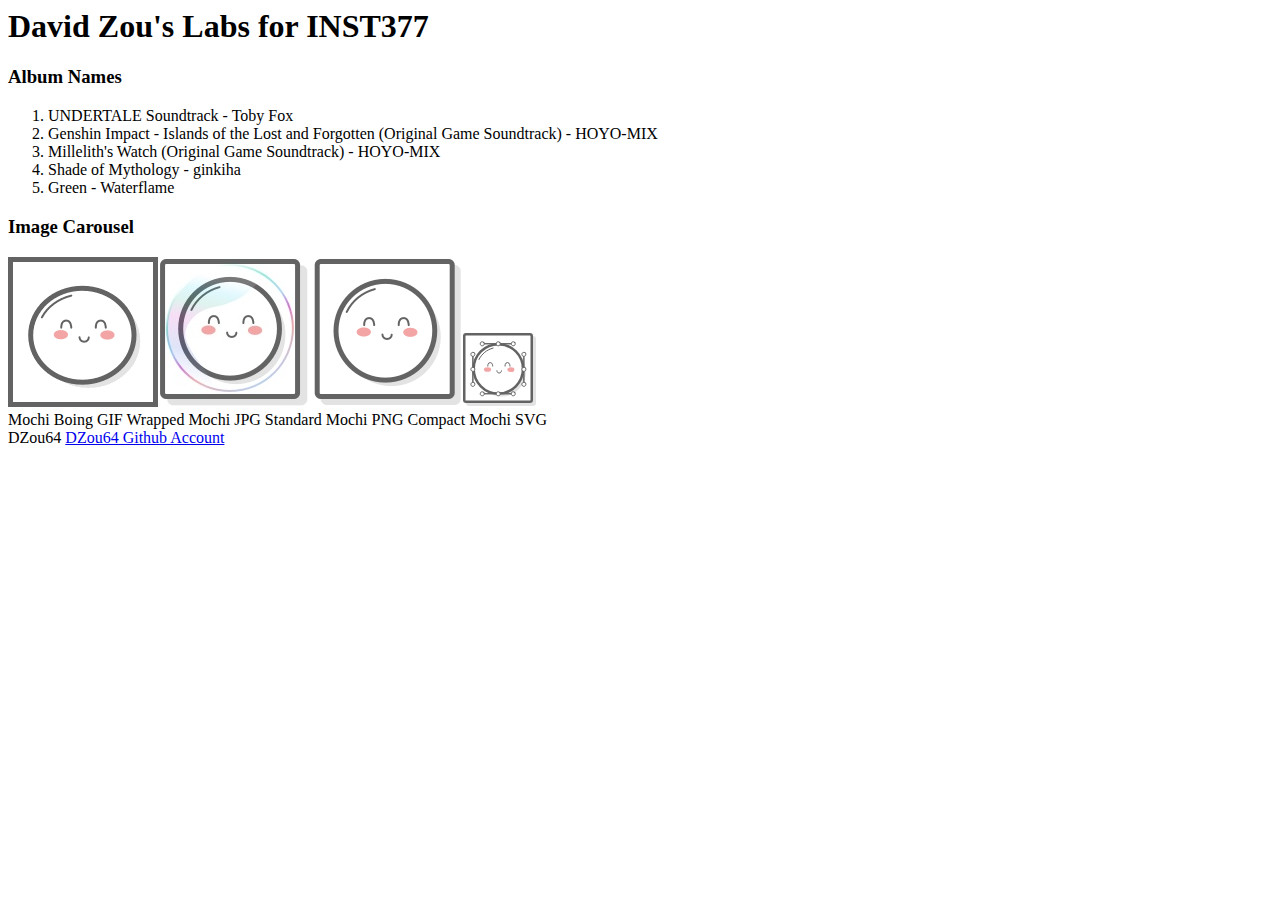
<file: client/lab_1/index.html>
<html lang="en">
  <head>
    <meta charset="UTF-8" />
    <meta http-equiv="X-UA-Compatible" content="IE=edge" />
    <meta name="viewport" content="width=device-width, initial-scale=1.0" />
    <title>David Zou's Labs</title>
  </head>
  <body>
    <div>
      <header><h1>David Zou's Labs for INST377</h1></header>
      <div>
        <div>
          <h3>Album Names</h3>
          <ol>
            <li>UNDERTALE Soundtrack - Toby Fox</li>
            <li>
              Genshin Impact - Islands of the Lost and Forgotten (Original Game
              Soundtrack) - HOYO-MIX
            </li>
            <li>Millelith's Watch (Original Game Soundtrack) - HOYO-MIX</li>
            <li>Shade of Mythology - ginkiha</li>
            <li>Green - Waterflame</li>
          </ol>
        </div>
        <div><h3>Image Carousel</h3></div>
        <div>
          <img src="images/mochi.gif" alt="Mochi GIF" /><img
            src="images/mochi.jpg"
            alt="Mochi JPG"
          />
          <img src="images/mochi.png" alt="Mochi PNG" /><img
            src="images/mochi.svg"
            alt="Mochi SVG"
          />
        </div>
        <div>
          Mochi Boing GIF Wrapped Mochi JPG Standard Mochi PNG Compact Mochi SVG
        </div>
      </div>
      <footer>
        DZou64
        <a
          href="http://github.com/DZou64"
          target="_blank"
          rel="noopener noreferrer"
          >DZou64 Github Account</a
        >
      </footer>
    </div>
  </body>
</html>
</file>
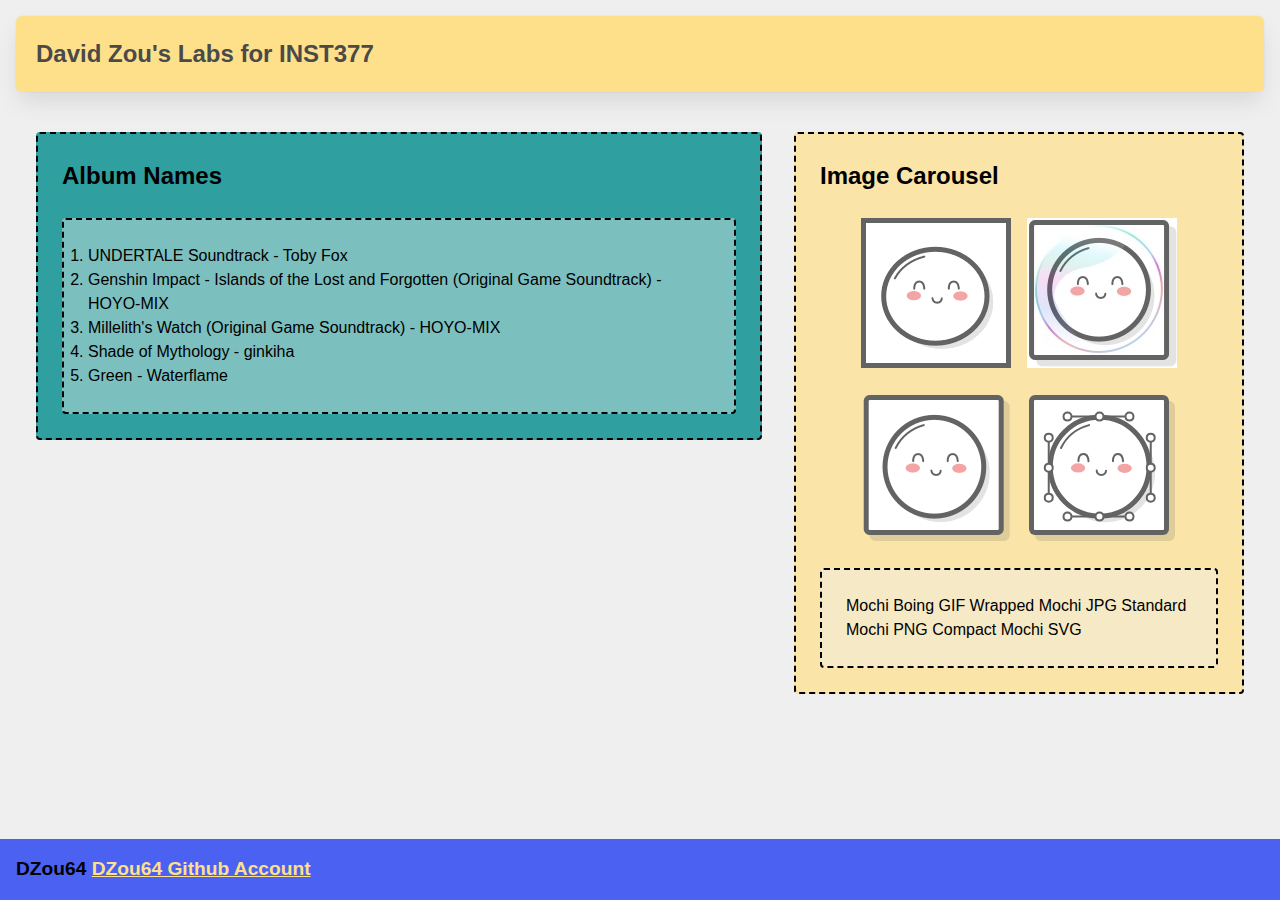
<file: client/lab_2/index.html>
<html lang="en">
  <head>
    <meta charset="UTF-8" />
    <meta http-equiv="X-UA-Compatible" content="IE=edge" />
    <meta name="viewport" content="width=device-width, initial-scale=1.0" />
    <title>David Zou's Labs</title>
    <link rel="stylesheet" href="style.css" />
  </head>
  <body>
    <div class="wrapper">
      <header class="header"><h1>David Zou's Labs for INST377</h1></header>
      <div class="container">
        <div class="left_section box">
          <h2>Album Names</h2>
          <ol class="box">
            <li>UNDERTALE Soundtrack - Toby Fox</li>
            <li>
              Genshin Impact - Islands of the Lost and Forgotten (Original Game
              Soundtrack) - HOYO-MIX
            </li>
            <li>Millelith's Watch (Original Game Soundtrack) - HOYO-MIX</li>
            <li>Shade of Mythology - ginkiha</li>
            <li>Green - Waterflame</li>
          </ol>
        </div>
        <div class="right_section box">
            <div><h2>Image Carousel</h2></div>
            <div class="grid">
          <img src="images/mochi.gif" alt="Mochi GIF" />
          <img src="images/mochi.jpg" alt="Mochi JPG" />
          <img src="images/mochi.png" alt="Mochi PNG" />
          <img src="images/mochi.svg" alt="Mochi SVG" />
            </div> 
          <p class="box">Mochi Boing GIF Wrapped Mochi JPG Standard Mochi PNG Compact Mochi SVG</p>
        </div>
      </div>
      <footer class="footer">
        DZou64
        <a
          href="http://github.com/DZou64"
          target="_blank"
          rel="noopener noreferrer"
          >DZou64 Github Account</a
        >
      </footer>
    </div>
  </body>
</html>
</file>
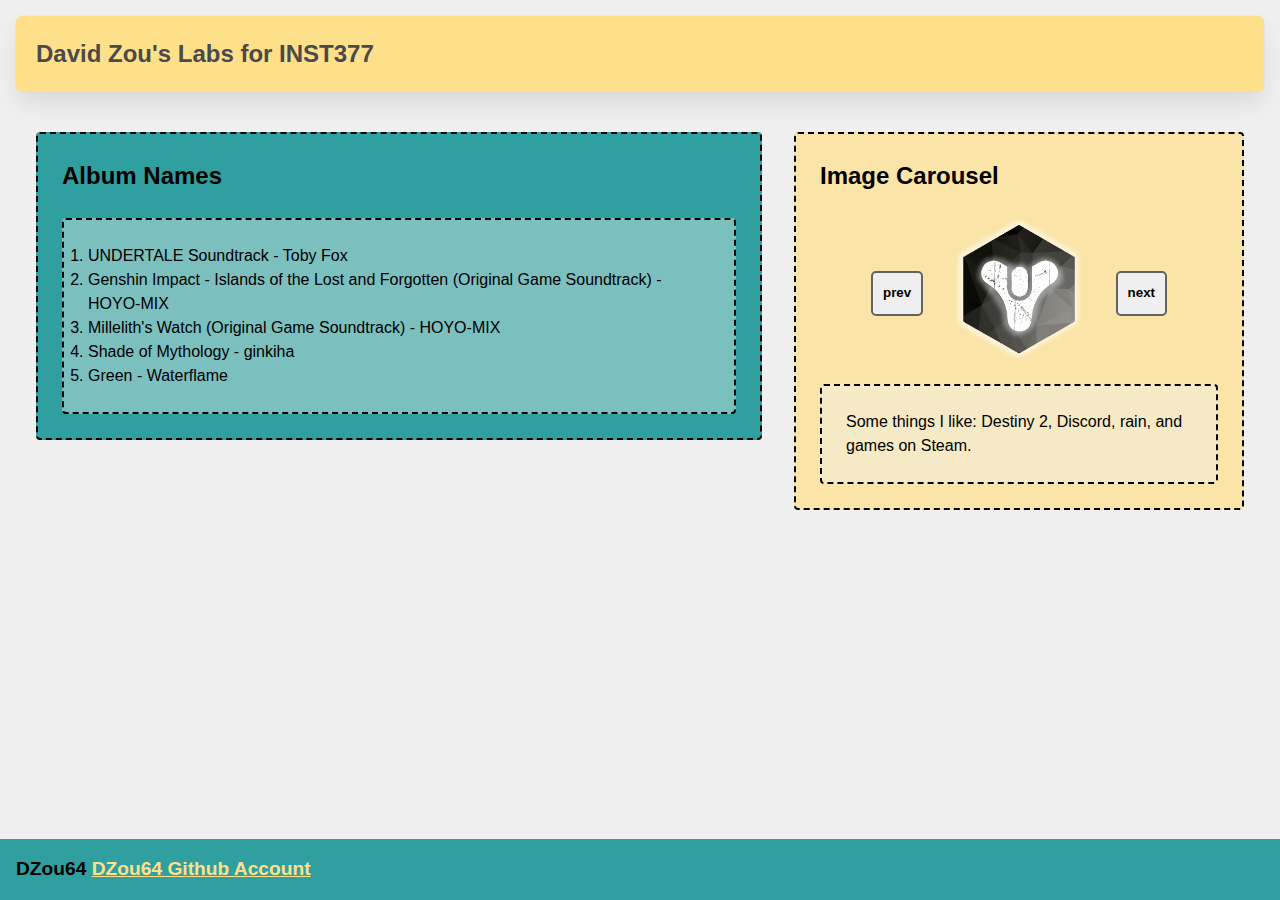
<file: client/lab_3/index.html>
<html lang="en">
  <head>
    <meta charset="UTF-8" />
    <meta http-equiv="X-UA-Compatible" content="IE=edge" />
    <meta name="viewport" content="width=device-width, initial-scale=1.0" />
    <title>David Zou's Labs</title>
    <link rel="stylesheet" href="style.css" />
  </head>
  <body>
    <div class="wrapper">
      <header class="header"><h1>David Zou's Labs for INST377</h1></header>
      <div class="container">
        <div class="left_section box">
          <h2>Album Names</h2>
          <ol class="box">
            <li>UNDERTALE Soundtrack - Toby Fox</li>
            <li>
              Genshin Impact - Islands of the Lost and Forgotten (Original Game
              Soundtrack) - HOYO-MIX
            </li>
            <li>Millelith's Watch (Original Game Soundtrack) - HOYO-MIX</li>
            <li>Shade of Mythology - ginkiha</li>
            <li>Green - Waterflame</li>
          </ol>
        </div>
        <div class="right_section box">
          <div><h2>Image Carousel</h2></div>
          <div class="carousel">
            <button class="prev">prev</button>
            <div class="slides">
              <div class="carousel_item visible"><img src="images/D2Logo.png" alt="Destiny 2 Logo" /></div>
              <div class="carousel_item hidden"><img src="images/DiscordLogo.png" alt="Discord Logo" /></div>
              <div class="carousel_item hidden"><img src="images/RainCloud.png" alt="Some nice rain clouds" /></div>
              <div class="carousel_item hidden"><img src="images/Steamlogo.png" alt="Steam Logo" /></div>
            </div>
            <button class="next">next</button>
          </div>
          <p class="box">
            Some things I like: Destiny 2, Discord, rain, and games on Steam.
          </p>
        </div>
      </div>
      <footer class="footer">
        DZou64
        <a
          href="http://github.com/DZou64"
          target="_blank"
          rel="noopener noreferrer"
          >DZou64 Github Account</a
        >
      </footer>
    </div>
    <script src="script.js"></script>
  </body>
</html>
</file>
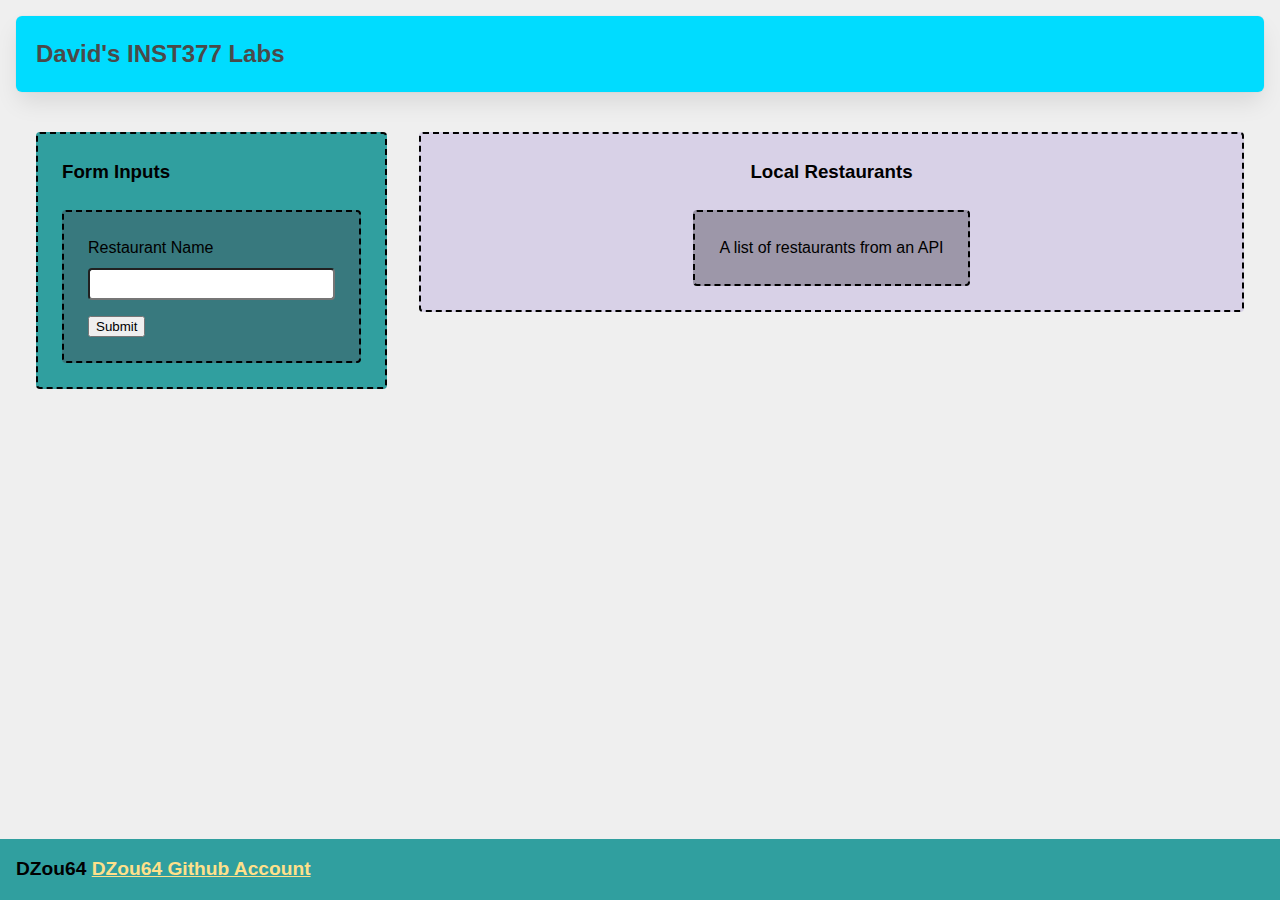
<file: client/lab_4/index.html>
<html lang="en">
  <head>
    <meta charset="UTF-8" />
    <meta http-equiv="X-UA-Compatible" content="IE=edge" />
    <meta name="viewport" content="width=device-width, initial-scale=1.0" />
    <title>David Zou's Lab for INST377</title>
    <link rel="stylesheet" href="style.css" />
  </head>
  <body>
    <div class="wrapper">
      <header class="header">
        <h1>David's INST377 Labs</h1>
      </header>
      <div class="container">
        <div class="left_section box">
            <h3>Form Inputs</h3>
          <form class="box" action="/api">
            <label for="resto">Restaurant Name</label>
            <input type="text" name="resto" id="resto" />
            <button type="submit">Submit</button>
          </form>
        </div>
        <div class="right_section box">
          <h3>Local Restaurants</h3>
          <div class="restaurant_list box">A list of restaurants from an API</div>
        </div>
      </div>
      <footer class="footer">
        DZou64
        <a
          href="http://github.com/DZou64"
          target="_blank"
          rel="noopener noreferrer"
          >DZou64 Github Account</a
        >
      </footer>
    </div>
  </body>
</html>
<!-- Bring in your successful HTML/CSS from the Flexbox lab -->
<!-- Try typing 'doc' at the top of this file and pressing "tab" -->
<!-- if your development environment is set up correctly -->
<!-- the Emmett plugin will set this file up for you -->

<!-- Requirements -->
<!-- Your page will need a form in it with an 'action' to /api and a single text field with an id/name of "resto" -->
<!-- If you open /routes/apiRoutes and go to line 38 you will find the server side answer to your request! -->

<!-- This week doesn't have a script.js file in it, because you're focusing on HTML and CSS -->
</file>
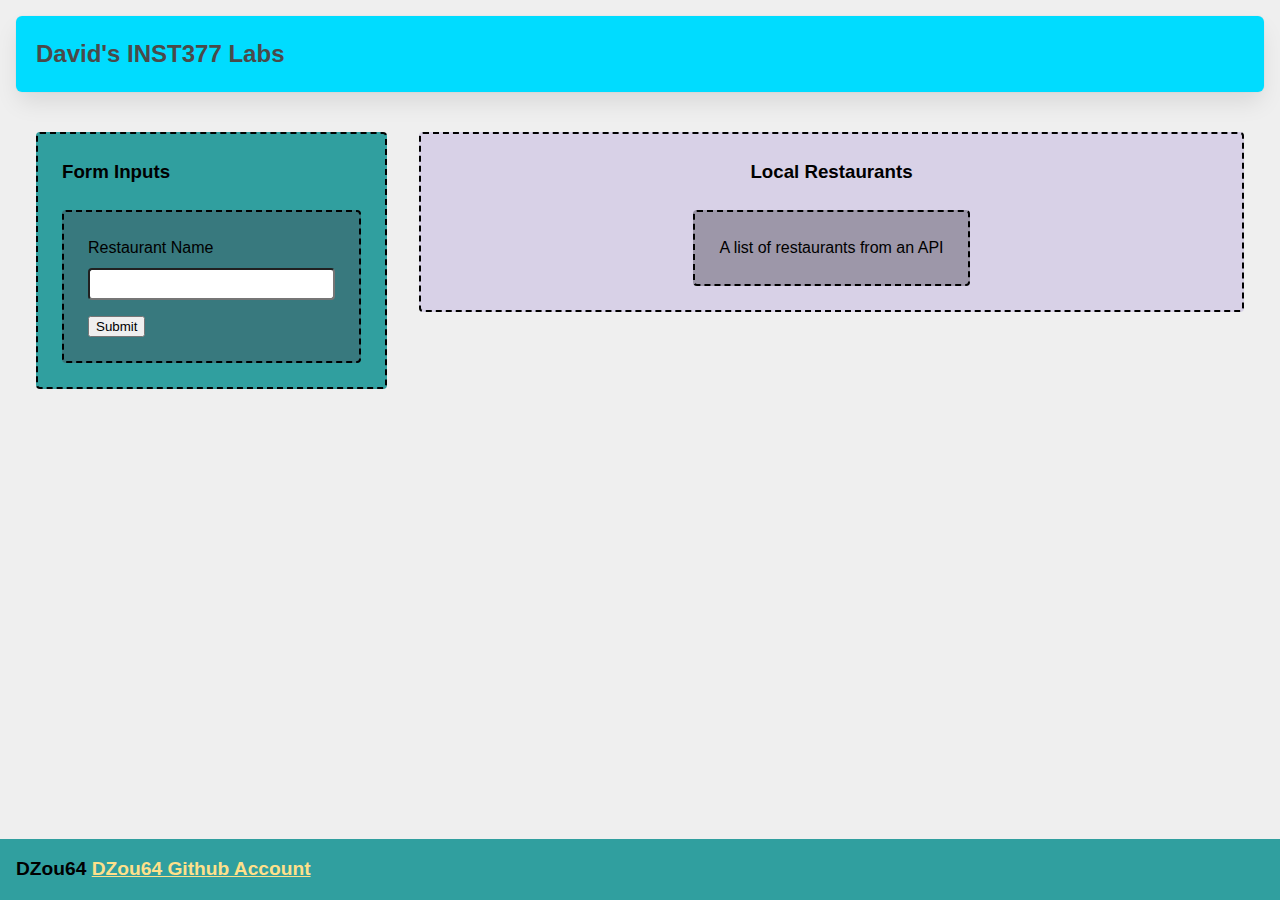
<file: client/lab_5/index.html>
<!-- Bring in your successful HTML/CSS from the Flexbox lab -->
<!-- Your page will need a form in it with an 'action' to /api and a single text field with an id/name of "resto" -->
<!-- If you open /routes/apiRoutes and go to line 38 you will find the server side answer to your request! -->

<!-- Temporarily unhook your script.js file from your main index file -->
<html lang="en">
  <head>
    <meta charset="UTF-8" />
    <meta http-equiv="X-UA-Compatible" content="IE=edge" />
    <meta name="viewport" content="width=device-width, initial-scale=1.0" />
    <title>David Zou's Lab for INST377</title>
    <link rel="stylesheet" href="style.css" />
  </head>
  <body>
    <div class="wrapper">
      <header class="header">
        <h1>David's INST377 Labs</h1>
      </header>
      <div class="container">
        <div class="left_section box">
            <h3>Form Inputs</h3>
          <form class="box main_form" action="/api">
            <label for="resto">Restaurant Name</label>
            <input type="text" name="resto" id="resto" />
            <button type="submit">Submit</button>
          </form>
        </div>
        <div class="right_section box">
          <h3>Local Restaurants</h3>
          <div class="restaurant_list box">A list of restaurants from an API</div>
        </div>
      </div>
      <footer class="footer">
        DZou64
        <a
          href="http://github.com/DZou64"
          target="_blank"
          rel="noopener noreferrer"
          >DZou64 Github Account</a
        >
      </footer>
    </div>
    <script src="script.js"></script>
  </body>
</html>
</file>
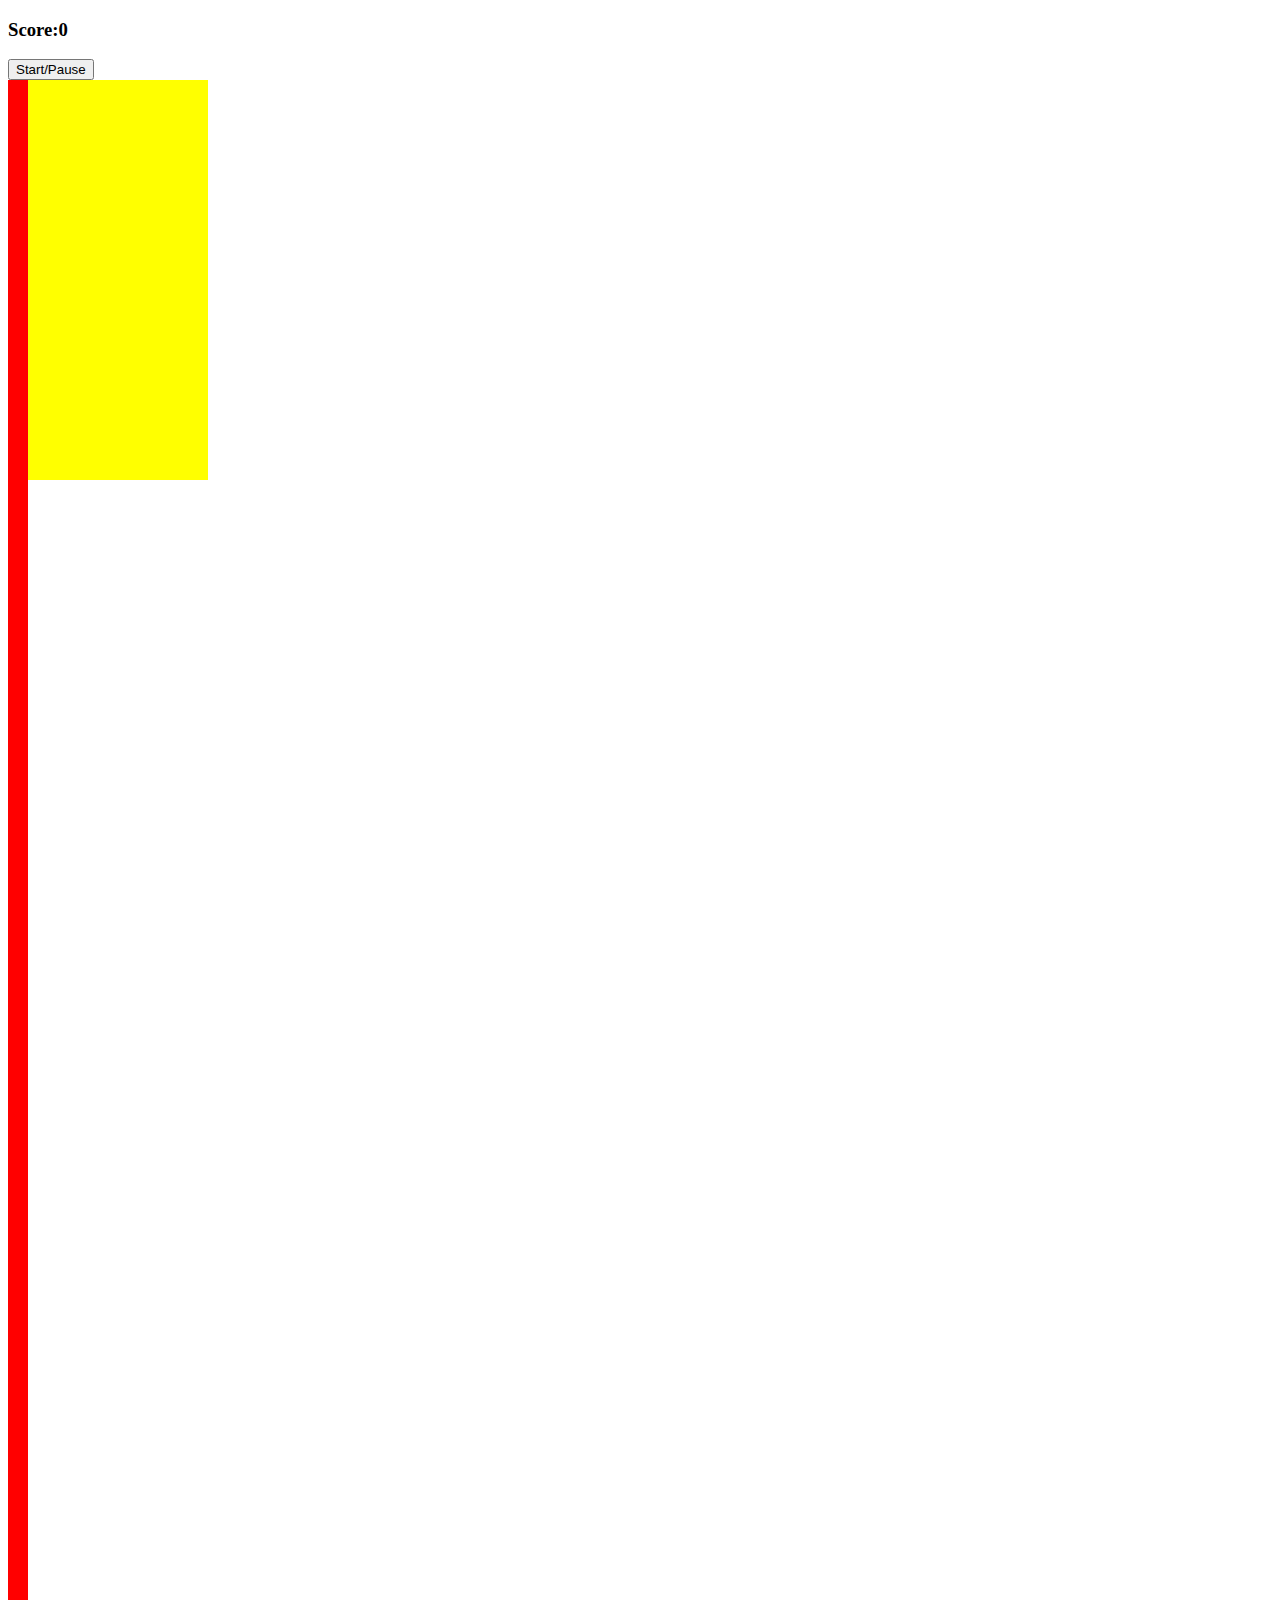
<file: client/tetris/index.html>
<!DOCTYPE html>
<html lang="en">
    <head>
        <meta charset="UTF-8">
        <meta http-equiv="X-UA-Compatible" content="IE=edge">
        <meta name="viewport" content="width=device-width, initial-scale=1.0">
        <title>Tetris Game</title>
        <script src="script.js" charset="utf-8"></script>
        <link rel="stylesheet" href="style.css"/>
    </head>
    <body>

        <h3>Score:<span id="score">0</span></h3>
        <button id="start-button">Start/Pause</button>
        
        <div class="grid">
            <div></div>
            <div></div>
            <div></div>
            <div></div>
            <div></div>
            <div></div>
            <div></div>
            <div></div>
            <div></div>
            <div></div>
            <div></div>
            <div></div>
            <div></div>
            <div></div>
            <div></div>
            <div></div>
            <div></div>
            <div></div>
            <div></div>
            <div></div>
            <div></div>
            <div></div>
            <div></div>
            <div></div>
            <div></div>
            <div></div>
            <div></div>
            <div></div>
            <div></div>
            <div></div>
            <div></div>
            <div></div>
            <div></div>
            <div></div>
            <div></div>
            <div></div>
            <div></div>
            <div></div>
            <div></div>
            <div></div>
            <div></div>
            <div></div>
            <div></div>
            <div></div>
            <div></div>
            <div></div>
            <div></div>
            <div></div>
            <div></div>
            <div></div>
            <div></div>
            <div></div>
            <div></div>
            <div></div>
            <div></div>
            <div></div>
            <div></div>
            <div></div>
            <div></div>
            <div></div>
            <div></div>
            <div></div>
            <div></div>
            <div></div>
            <div></div>
            <div></div>
            <div></div>
            <div></div>
            <div></div>
            <div></div>
            <div></div>
            <div></div>
            <div></div>
            <div></div>
            <div></div>
            <div></div>
            <div></div>
            <div></div>
            <div></div>
            <div></div>
            <div></div>
            <div></div>
            <div></div>
            <div></div>
            <div></div>
            <div></div>
            <div></div>
            <div></div>
            <div></div>
            <div></div>
            <div></div>
            <div></div>
            <div></div>
            <div></div>
            <div></div>
            <div></div>
            <div></div>
            <div></div>
            <div></div>
            <div></div>
            <div></div>
            <div></div>
            <div></div>
            <div></div>
            <div></div>
            <div></div>
            <div></div>
            <div></div>
            <div></div>
            <div></div>
            <div></div>
            <div></div>
            <div></div>
            <div></div>
            <div></div>
            <div></div>
            <div></div>
            <div></div>
            <div></div>
            <div></div>
            <div></div>
            <div></div>
            <div></div>
            <div></div>
            <div></div>
            <div></div>
            <div></div>
            <div></div>
            <div></div>
            <div></div>
            <div></div>
            <div></div>
            <div></div>
            <div></div>
            <div></div>
            <div></div>
            <div></div>
            <div></div>
            <div></div>
            <div></div>
            <div></div>
            <div></div>
            <div></div>
            <div></div>
            <div></div>
            <div></div>
            <div></div>
            <div></div>
            <div></div>
            <div></div>
            <div></div>
            <div></div>
            <div></div>
            <div></div>
            <div></div>
            <div></div>
            <div></div>
            <div></div>
            <div></div>
            <div></div>
            <div></div>
            <div></div>
            <div></div>
            <div></div>
            <div></div>
            <div></div>
            <div></div>
            <div></div>
            <div></div>
            <div></div>
            <div></div>
            <div></div>
            <div></div>
            <div></div>
            <div></div>
            <div></div>
            <div></div>
            <div></div>
            <div></div>
            <div></div>
            <div></div>
            <div></div>
            <div></div>
            <div></div>
            <div></div>
            <div></div>
            <div></div>
            <div></div>
            <div></div>
            <div></div>
            <div></div>
            <div></div>
            <div></div>
            <div></div>
            <div></div>
            <div></div>
            <div></div>
            <div></div>
            <div></div>
            <div></div>
            <div></div>
        </div>
    </body>
</html>
</file>
<file: client/lab_2/style.css>
* {
  box-sizing: border-box;
}

/* 
  These rules apply to actual HTML elements with no labelling!
  So: they style the tags directly
*/

html {
  background-color: #fff;
  font-size: 16px;
  min-width: 300px;
  overflow-x: hidden;
  overflow-y: scroll;

  /* these are specific to different browsers */
  -moz-osx-font-smoothing: grayscale;
  -webkit-font-smoothing: antialiased;
  text-rendering: optimizeLegibility;
  -webkit-text-size-adjust: 100%;
  -moz-text-size-adjust: 100%;
  text-size-adjust: 100%;
}

body {
  margin: 0;
  padding: 0;

  font-family: ‘Segoe UI’, Candara, ‘Bitstream Vera Sans’, ‘DejaVu Sans’, ‘Bitsream Vera Sans’, ‘Trebuchet MS’, Verdana, ‘Verdana Ref’, sans-serif;
  font-weight: 400;
  line-height: 1.5;
  background-color: rgb(239, 239, 239);
}


a {
  display: inline-block;
  text-decoration: none;
}

h2 {
  margin:0;
  padding:0;
  padding-bottom:1.5rem;
}

form {
  accent-color: hsla(120, 100%, 50%, 0.482);
}

/*
  - These styles use 'class names'
  - You can apply them by using the 'class' attribute on your HTML
  - like this: <div class="wrapper">
  - note that the period vanishes there!
*/


.wrapper {
  min-height: 100vh;
  display: flex;
  flex-direction: column;
  margin: 0;
  flex: 1;
}

.container {
  margin: 0 20px;
  display: flex;
  justify-content: space-evenly;
  align-items: start;
  flex:1;
}

.header {
  padding-top: 1rem;
  padding-left: 1rem;
  padding-right: 1rem;
  padding-bottom: 1.5rem;
}


/*
  This rule implies that the H1 tag lives within another HTML tag
  It "inherits" some rules from the above
  Those rules won't apply to an h1 that's outside a block with the class of 'header'
*/

.header h1 {
  display: block;
  /* this will push other blocks out of the way */

  /* colors */
  background-color: #ffe08a;
  color: #4a4a4a;

  /* shapes */
  border-radius: 6px;
  font-size: 1.5rem;
  padding: 1.25rem;
  margin:0; /* removing the margin on h1 tags means the header pins to the top if we move it around */


  /* box-shadows are fancy */
  box-shadow: 0 0.5em 1em -0.125em rgb(10 10 10 / 10%), 0 0 0 1px rgb(10 10 10 / 2%);
}


/*
  Rules can be combined on a block to apply the 'cascade' in order
  So you can use two classnames in a single class attribute
  like: <div class="box section">

  Rules may combine in unexpected ways - remember that the LAST thing written in this file will have "priority"
  And will be what displays in your client
*/

.box {
  background-color: rgba(239, 239, 239, 0.40);
  border: 2px dashed;
  border-radius: 4px;

  width: fit-content;
  height:fit-content;
  padding: 1.5rem;
  margin: 0 auto;
}

.left_section {
  background-color: rgba(0, 139, 139, 0.8);
  flex: 0 1 auto;
  margin: 1rem;
  padding: 1.5rem;
}

.right_section {
  background-color: rgba(255, 224, 138, 0.7);
  flex: 1 2 auto;
  margin: 1rem;
  align-items: center;
  max-width: 450px;
}

/*
  This block is actually dependent on the "container" block having a flex set on it
  and the "wrapper" block displaying as a flex column with a "vertical height" (vh) of 100.
  That serves to cram the footer to the bottom of the page.
*/

.footer {
  flex-shrink: 0;
  padding: 1rem;
  background-color: rgb(75, 97, 241);
  font-size: 1.2rem;
  font-weight: 600;
}

.footer a {
  color: rgba(255, 224, 138, 1);
  text-decoration: underline;
}

/*
  This is an example of a 'pseudoclass'
  In this instance, it says what to do if a mouse hovers over a link
  This is pretty desktop-specific, since there's no hover function on touchscreens
*/
.footer a:hover {
  /* Hue, saturation, luminosity, alpha */
  background-color: hsla(0, 0%, 90%, 0.15);
  /* red, green, blue, alpha */
  color: rgb(246, 169, 93);
  text-decoration: none;
}

.subtitle {
  color: rgba(0, 0, 0, 0.8);
  margin: 0px;
  margin-bottom: 5px;
}


/* Deploy this with images as direct "children" and the images should pop into shape */
.grid {
  display: flex;
  justify-content: space-evenly;
  flex-flow: wrap;
  width: 350px;
  height: 350px;
  margin: 0 auto;
}

.grid img {
  width: 150px;
  height: 150px;
}
</file>
<file: client/lab_3/style.css>
* {
  box-sizing: border-box;
}

/* 
  These rules apply to actual HTML elements with no labelling!
  So: they style the tags directly
*/

html {
  background-color: #fff;
  font-size: 16px;
  min-width: 300px;
  overflow-x: hidden;
  overflow-y: scroll;

  /* these are specific to different browsers */
  -moz-osx-font-smoothing: grayscale;
  -webkit-font-smoothing: antialiased;
  text-rendering: optimizeLegibility;
  -webkit-text-size-adjust: 100%;
  -moz-text-size-adjust: 100%;
  text-size-adjust: 100%;
}

body {
  margin: 0;
  padding: 0;

  font-family: ‘Segoe UI’, Candara, ‘Bitstream Vera Sans’, ‘DejaVu Sans’, ‘Bitsream Vera Sans’, ‘Trebuchet MS’, Verdana, ‘Verdana Ref’, sans-serif;
  font-weight: 400;
  line-height: 1.5;
  background-color: rgb(239, 239, 239);
}


a {
  display: inline-block;
  text-decoration: none;
}

h2 {
  margin:0;
  padding:0;
  padding-bottom:1.5rem;
}

form {
  accent-color: hsla(120, 100%, 50%, 0.482);
}

/*
  - These styles use 'class names'
  - You can apply them by using the 'class' attribute on your HTML
  - like this: <div class="wrapper">
  - note that the period vanishes there!
*/


.wrapper {
  min-height: 100vh;
  display: flex;
  flex-direction: column;
  margin: 0;
  flex: 1;
}

.container {
  margin: 0 20px;
  display: flex;
  justify-content: space-evenly;
  align-items: start;
  flex:1;
}

.header {
  padding-top: 1rem;
  padding-left: 1rem;
  padding-right: 1rem;
  padding-bottom: 1.5rem;
}


/*
  This rule implies that the H1 tag lives within another HTML tag
  It "inherits" some rules from the above
  Those rules won't apply to an h1 that's outside a block with the class of 'header'
*/

.header h1 {
  display: block;
  /* this will push other blocks out of the way */

  /* colors */
  background-color: #ffe08a;
  color: #4a4a4a;

  /* shapes */
  border-radius: 6px;
  font-size: 1.5rem;
  padding: 1.25rem;
  margin:0; /* removing the margin on h1 tags means the header pins to the top if we move */


  /* box-shadows are fancy */
  box-shadow: 0 0.5em 1em -0.125em rgb(10 10 10 / 10%), 0 0 0 1px rgb(10 10 10 / 2%);
}


/*
  Rules can be combined on a block to apply the 'cascade' in order
  So you can use two classnames in a single class attribute
  like: <div class="box section">

  Rules may combine in unexpected ways - remember that the LAST thing written in this file will have "priority"
  And will be what displays in your client
*/

.box {
  background-color: rgba(239, 239, 239, 0.40);
  border: 2px dashed;
  border-radius: 4px;

  width: fit-content;
  height:fit-content;
  padding: 1.5rem;
  margin: 0 auto;
}

.left_section {
  background-color: rgba(0, 139, 139, 0.8);
  flex: 0 1 auto;
  margin: 1rem;
  padding: 1.5rem;
}

.right_section {
  background-color: rgba(255, 224, 138, 0.7);
  flex: 1 2 auto;
  margin: 1rem;
  align-items: center;
  max-width: 450px;
}

/*
  This block is actually dependent on the "container" block having a flex set on it
  and the "wrapper" block displaying as a flex column with a "vertical height" (vh) of 100.
  That serves to cram the footer to the bottom of the page.
*/

.footer {
  flex-shrink: 0;
  padding: 1rem;
  background-color: rgba(0, 139, 139, 0.8);
  font-size: 1.2rem;
  font-weight: 600;
}

.footer a {
  color: rgba(255, 224, 138, 1);
  text-decoration: underline;
}

/*
  This is an example of a 'pseudoclass'
  In this instance, it says what to do if a mouse hovers over a link
  This is pretty desktop-specific, since there's no hover function on touchscreens
*/
.footer a:hover {
  /* Hue, saturation, luminosity, alpha */
  background-color: hsla(0, 0%, 90%, 0.15);
  /* red, green, blue, alpha */
  color: rgb(246, 169, 93);
  text-decoration: none;
}

.subtitle {
  color: rgba(0, 0, 0, 0.8);
  margin: 0px;
  margin-bottom: 5px;
}


/* Deploy this with images as direct "children" and the images should pop into shape */
.grid {
  display: flex;
  justify-content: space-evenly;
  flex-flow: wrap;
  width: 350px;
  height: 350px;
  margin: 0 auto;
}

.grid img {
  width: 150px;
  height: 150px;
}


/* Carousel */
div.carousel {
  max-width: 300px;
  overflow: hidden;
  text-align: center;
  display: flex;
  flex-direction: row;
  align-items: center;
  justify-content: space-between;
  margin: 0 auto;
  margin-bottom: 1rem;
}

.carousel .slides {
  display: flex;
  overflow-x: auto;
  scroll-snap-type: x mandatory;
  scroll-behavior: smooth;
  -webkit-overflow-scrolling: touch;
}

/* .carousel_item, */
.hidden {
  display: none;
}

.visible {
  display: block;
}

.carousel_item img {
  /* 
    Setting width, rather than max-width or min-width,
    means annoying pop-ins won't happen
    but it also means you need to format your images to be compatible
    or they will stretch weird

    - try a tall one and see what happens
    - change the height on a fixed image size and see what happens
    - now make sure that images are _always_ square
    - ... there's a reason crop tools are popular in image editors
   */
  width: 150px; 
}

.prev,
.next {
  border: none;
  margin: 2px;
  text-align: center;
  border-radius: 5px;
  font-weight: bold;
  height: 45px;
  padding: 10px;
  line-height: 0; /* This centers a button's text! */
  border: 2px solid rgb(99,99,99); /* shorthand for how to do a border */
}

.prev:focus,
.next:focus {
  margin: 0;
  border: 3px solid rgb(0,0,0);
  /* Pick a good border colour and check out how it works with your buttons */
}

.prev:hover,
.next:hover {
  background-color: rgb(255,200,0);
  /* Pick a good background colour for your hover pseudoclass */
}
</file>
<file: client/lab_4/style.css>
* {
  box-sizing: border-box;
}

/* 
  These rules apply to actual HTML elements with no labelling!
  So: they style the tags directly
*/

html {
  background-color: #fff;
  font-size: 16px;
  min-width: 300px;
  overflow-x: hidden;
  overflow-y: scroll;

  /* these are specific to different browsers */
  -moz-osx-font-smoothing: grayscale;
  -webkit-font-smoothing: antialiased;
  text-rendering: optimizeLegibility;
  -webkit-text-size-adjust: 100%;
  -moz-text-size-adjust: 100%;
  text-size-adjust: 100%;
}

body {
  margin: 0;
  padding: 0;

  font-family: ‘Segoe UI’, Candara, ‘Bitstream Vera Sans’, ‘DejaVu Sans’, ‘Bitsream Vera Sans’, ‘Trebuchet MS’, Verdana, ‘Verdana Ref’, sans-serif;
  font-weight: 400;
  line-height: 1.5;
  background-color: rgb(239, 239, 239);
}


a {
  display: inline-block;
  text-decoration: none;
}

h2, h3{
  margin:0;
  padding:0;
  padding-bottom:1.5rem;
}

form {
  accent-color: hsla(41, 91%, 33%, 0.482);
}

/*
  - These styles use 'class names'
  - You can apply them by using the 'class' attribute on your HTML
  - like this: <div class="wrapper">
  - note that the period vanishes there!
*/


.wrapper {
  min-height: 100vh;
  display: flex;
  flex-direction: column;
  margin: 0;
  flex: 1;
}

.container {
  margin: 0 20px;
  display: flex;
  justify-content: space-evenly;
  align-items: start;
  flex:1;
}

.header {
  padding-top: 1rem;
  padding-left: 1rem;
  padding-right: 1rem;
  padding-bottom: 1.5rem;
}


/*
  This rule implies that the H1 tag lives within another HTML tag
  It "inherits" some rules from the above
  Those rules won't apply to an h1 that's outside a block with the class of 'header'
*/

.header h1 {
  display: block;
  /* this will push other blocks out of the way */

  /* colors */
  background-color: rgb(0, 220, 255);
  color: #4a4a4a;

  /* shapes */
  border-radius: 6px;
  font-size: 1.5rem;
  padding: 1.25rem;
  margin:0; /* removing the margin on h1 tags means the header pins to the top if we move */


  /* box-shadows are fancy */
  box-shadow: 0 0.5em 1em -0.125em rgb(10 10 10 / 10%), 0 0 0 1px rgb(10 10 10 / 2%);
}


/*
  Rules can be combined on a block to apply the 'cascade' in order
  So you can use two classnames in a single class attribute
  like: <div class="box section">

  Rules may combine in unexpected ways - remember that the LAST thing written in this file will have "priority"
  And will be what displays in your client
*/

.box {
  background-color: rgba(69, 65, 77, 0.4);
  border: 2px dashed;
  border-radius: 4px;

  width: fit-content;
  height:fit-content;
  padding: 1.5rem;
  margin: 0 auto;
}

.left_section {
  background-color: rgba(0, 139, 139, 0.8);
  flex: 0 1 auto;
  margin: 1rem;
  padding: 1.5rem;
}

.right_section {
  background-color: #cfc4e4b3;
  flex: 1 2 auto;
  margin: 1rem;
  align-items: center;
  display: flex;
  flex-direction: column;
}

/*
  This block is actually dependent on the "container" block having a flex set on it
  and the "wrapper" block displaying as a flex column with a "vertical height" (vh) of 100.
  That serves to cram the footer to the bottom of the page.
*/

.footer {
  flex-shrink: 0;
  padding: 1rem;
  background-color: rgba(0, 139, 139, 0.8);
  font-size: 1.2rem;
  font-weight: 600;
}

.footer a {
  color: rgba(255, 224, 138, 1);
  text-decoration: underline;
}

/*
  This is an example of a 'pseudoclass'
  In this instance, it says what to do if a mouse hovers over a link
  This is pretty desktop-specific, since there's no hover function on touchscreens
*/
.footer a:hover {
  /* Hue, saturation, luminosity, alpha */
  background-color: hsla(0, 0%, 90%, 0.15);
  /* red, green, blue, alpha */
  color: rgb(246, 169, 93);
  text-decoration: none;
}

.subtitle {
  color: rgba(0, 0, 0, 0.8);
  margin: 0px;
  margin-bottom: 5px;
}


/* Deploy this with images as direct "children" and the images should pop into shape */
.grid {
  display: flex;
  justify-content: space-evenly;
  flex-flow: wrap;
  width: 350px;
  height: 350px;
  margin: 0 auto;
}

.grid img {
  width: 150px;
  height: 150px;
}


/* Carousel */
div.carousel {
  max-width: 300px;
  overflow: hidden;
  text-align: center;
  display: flex;
  flex-direction: row;
  align-items: center;
  justify-content: space-between;
  margin: 0 auto;
  margin-bottom: 1rem;
}

.carousel .slides {
  display: flex;
  overflow-x: auto;
  scroll-snap-type: x mandatory;
  scroll-behavior: smooth;
  -webkit-overflow-scrolling: touch;
}

/* .carousel_item, */
.hidden {
  display: none;
}

.visible {
  display: block;
}

.carousel_item img {
  /* 
    Setting width, rather than max-width or min-width,
    means annoying pop-ins won't happen
    but it also means you need to format your images to be compatible
    or they will stretch weird

    - try a tall one and see what happens
    - change the height on a fixed image size and see what happens
    - now make sure that images are _always_ square
    - ... there's a reason crop tools are popular in image editors
   */
  width: 150px; 
}

.prev,
.next {
  border: none;
  margin: 2px;
  text-align: center;
  border-radius: 5px;
  font-weight: bold;
  height: 45px;
  padding: 10px;
  line-height: 0; /* This centers a button's text! */
  border: 2px solid rgb(99,99,99); /* shorthand for how to do a border */
}

.prev:focus,
.next:focus {
  margin: 0;
  border: 3px solid rgb(0,0,0);
  /* Pick a good border colour and check out how it works with your buttons */
}

.prev:hover,
.next:hover {
  background-color: rgb(255,200,0);
  /* Pick a good background colour for your hover pseudoclass */
}

/*
Form Styles
*/

form input {
    /* This is a hack to make sure our boxes line up with one another nicely */
    width: 100%;
    width: -moz-available;          /* WebKit-based browsers will ignore this. */
    width: -webkit-fill-available;  /* Mozilla-based browsers will ignore this. */
    width: fill-available;

    /* here we are setting white space correctly */
    margin-bottom: 1rem;
    height: 2rem;
    border-radius: 4px;
  }

  form label {
    width: 100%;
    width: -moz-available;          /* WebKit-based browsers will ignore this. */
    width: -webkit-fill-available;  /* Mozilla-based browsers will ignore this. */
    width: fill-available;
    align-items: flex-start;

    display: block; /* this turns the label text into a box we can set margins on */
    margin-bottom: 0.5rem;
  }

/* How To Write A Media Query For Small Screens */

@media only screen and (max-width: 736px){
    /* Rules in here will only apply when a screen is the correct size */
    /* check it out by using your developer tools to shrink your screen-size */
    .container {
      background-color: rgba(0, 220, 0, 0.65);
      flex-direction: column;
      justify-content: center;
      align-items: center;
    }

    .right_section {
      display: block;
    }
}
</file>
<file: client/lab_5/style.css>
* {
    box-sizing: border-box;
  }
  
  /* 
    These rules apply to actual HTML elements with no labelling!
    So: they style the tags directly
  */
  
  html {
    background-color: #fff;
    font-size: 16px;
    min-width: 300px;
    overflow-x: hidden;
    overflow-y: scroll;
  
    /* these are specific to different browsers */
    -moz-osx-font-smoothing: grayscale;
    -webkit-font-smoothing: antialiased;
    text-rendering: optimizeLegibility;
    -webkit-text-size-adjust: 100%;
    -moz-text-size-adjust: 100%;
    text-size-adjust: 100%;
  }
  
  body {
    margin: 0;
    padding: 0;
  
    font-family: ‘Segoe UI’, Candara, ‘Bitstream Vera Sans’, ‘DejaVu Sans’, ‘Bitsream Vera Sans’, ‘Trebuchet MS’, Verdana, ‘Verdana Ref’, sans-serif;
    font-weight: 400;
    line-height: 1.5;
    background-color: rgb(239, 239, 239);
  }
  
  
  a {
    display: inline-block;
    text-decoration: none;
  }
  
  h2, h3{
    margin:0;
    padding:0;
    padding-bottom:1.5rem;
  }
  
  form {
    accent-color: hsla(41, 91%, 33%, 0.482);
  }
  
  /*
    - These styles use 'class names'
    - You can apply them by using the 'class' attribute on your HTML
    - like this: <div class="wrapper">
    - note that the period vanishes there!
  */
  
  
  .wrapper {
    min-height: 100vh;
    display: flex;
    flex-direction: column;
    margin: 0;
    flex: 1;
  }
  
  .container {
    margin: 0 20px;
    display: flex;
    justify-content: space-evenly;
    align-items: start;
    flex:1;
  }
  
  .header {
    padding-top: 1rem;
    padding-left: 1rem;
    padding-right: 1rem;
    padding-bottom: 1.5rem;
  }
  
  
  /*
    This rule implies that the H1 tag lives within another HTML tag
    It "inherits" some rules from the above
    Those rules won't apply to an h1 that's outside a block with the class of 'header'
  */
  
  .header h1 {
    display: block;
    /* this will push other blocks out of the way */
  
    /* colors */
    background-color: rgb(0, 220, 255);
    color: #4a4a4a;
  
    /* shapes */
    border-radius: 6px;
    font-size: 1.5rem;
    padding: 1.25rem;
    margin:0; /* removing the margin on h1 tags means the header pins to the top if we move */
  
  
    /* box-shadows are fancy */
    box-shadow: 0 0.5em 1em -0.125em rgb(10 10 10 / 10%), 0 0 0 1px rgb(10 10 10 / 2%);
  }
  
  
  /*
    Rules can be combined on a block to apply the 'cascade' in order
    So you can use two classnames in a single class attribute
    like: <div class="box section">
  
    Rules may combine in unexpected ways - remember that the LAST thing written in this file will have "priority"
    And will be what displays in your client
  */
  
  .box {
    background-color: rgba(69, 65, 77, 0.4);
    border: 2px dashed;
    border-radius: 4px;
  
    width: fit-content;
    height:fit-content;
    padding: 1.5rem;
    margin: 0 auto;
  }
  
  .left_section {
    background-color: rgba(0, 139, 139, 0.8);
    flex: 0 1 auto;
    margin: 1rem;
    padding: 1.5rem;
  }
  
  .right_section {
    background-color: #cfc4e4b3;
    flex: 1 2 auto;
    margin: 1rem;
    align-items: center;
    display: flex;
    flex-direction: column;
  }
  
  /*
    This block is actually dependent on the "container" block having a flex set on it
    and the "wrapper" block displaying as a flex column with a "vertical height" (vh) of 100.
    That serves to cram the footer to the bottom of the page.
  */
  
  .footer {
    flex-shrink: 0;
    padding: 1rem;
    background-color: rgba(0, 139, 139, 0.8);
    font-size: 1.2rem;
    font-weight: 600;
  }
  
  .footer a {
    color: rgba(255, 224, 138, 1);
    text-decoration: underline;
  }
  
  /*
    This is an example of a 'pseudoclass'
    In this instance, it says what to do if a mouse hovers over a link
    This is pretty desktop-specific, since there's no hover function on touchscreens
  */
  .footer a:hover {
    /* Hue, saturation, luminosity, alpha */
    background-color: hsla(0, 0%, 90%, 0.15);
    /* red, green, blue, alpha */
    color: rgb(246, 169, 93);
    text-decoration: none;
  }
  
  .subtitle {
    color: rgba(0, 0, 0, 0.8);
    margin: 0px;
    margin-bottom: 5px;
  }
  
  
  /* Deploy this with images as direct "children" and the images should pop into shape */
  .grid {
    display: flex;
    justify-content: space-evenly;
    flex-flow: wrap;
    width: 350px;
    height: 350px;
    margin: 0 auto;
  }
  
  .grid img {
    width: 150px;
    height: 150px;
  }
  
  
  /* Carousel */
  div.carousel {
    max-width: 300px;
    overflow: hidden;
    text-align: center;
    display: flex;
    flex-direction: row;
    align-items: center;
    justify-content: space-between;
    margin: 0 auto;
    margin-bottom: 1rem;
  }
  
  .carousel .slides {
    display: flex;
    overflow-x: auto;
    scroll-snap-type: x mandatory;
    scroll-behavior: smooth;
    -webkit-overflow-scrolling: touch;
  }
  
  /* .carousel_item, */
  .hidden {
    display: none;
  }
  
  .visible {
    display: block;
  }
  
  .carousel_item img {
    /* 
      Setting width, rather than max-width or min-width,
      means annoying pop-ins won't happen
      but it also means you need to format your images to be compatible
      or they will stretch weird
  
      - try a tall one and see what happens
      - change the height on a fixed image size and see what happens
      - now make sure that images are _always_ square
      - ... there's a reason crop tools are popular in image editors
     */
    width: 150px; 
  }
  
  .prev,
  .next {
    border: none;
    margin: 2px;
    text-align: center;
    border-radius: 5px;
    font-weight: bold;
    height: 45px;
    padding: 10px;
    line-height: 0; /* This centers a button's text! */
    border: 2px solid rgb(99,99,99); /* shorthand for how to do a border */
  }
  
  .prev:focus,
  .next:focus {
    margin: 0;
    border: 3px solid rgb(0,0,0);
    /* Pick a good border colour and check out how it works with your buttons */
  }
  
  .prev:hover,
  .next:hover {
    background-color: rgb(255,200,0);
    /* Pick a good background colour for your hover pseudoclass */
  }
  
  /*
  Form Styles
  */
  
  form input {
      /* This is a hack to make sure our boxes line up with one another nicely */
      width: 100%;
      width: -moz-available;          /* WebKit-based browsers will ignore this. */
      width: -webkit-fill-available;  /* Mozilla-based browsers will ignore this. */
      width: fill-available;
  
      /* here we are setting white space correctly */
      margin-bottom: 1rem;
      height: 2rem;
      border-radius: 4px;
    }
  
    form label {
      width: 100%;
      width: -moz-available;          /* WebKit-based browsers will ignore this. */
      width: -webkit-fill-available;  /* Mozilla-based browsers will ignore this. */
      width: fill-available;
      align-items: flex-start;
  
      display: block; /* this turns the label text into a box we can set margins on */
      margin-bottom: 0.5rem;
    }
  
  /* How To Write A Media Query For Small Screens */
  
  @media only screen and (max-width: 736px){
      /* Rules in here will only apply when a screen is the correct size */
      /* check it out by using your developer tools to shrink your screen-size */
      .container {
        background-color: rgba(0, 220, 0, 0.65);
        flex-direction: column;
        justify-content: center;
        align-items: center;
      }
  
      .right_section {
        display: block;
      }
  }
/* CSS instructions for Lab 5 */
/* Bring in your successful CSS from week 4 */
/* In your #map rule, set map to display:none; to temporarily hide your map box */
</file>
<file: client/tetris/style.css>
.grid {
    width: 200px;
    height: 400px;
    background-color: yellow;
}

.grid div {
    height: 20px;
    width: 20px;
    background-color: red;
}
</file>
